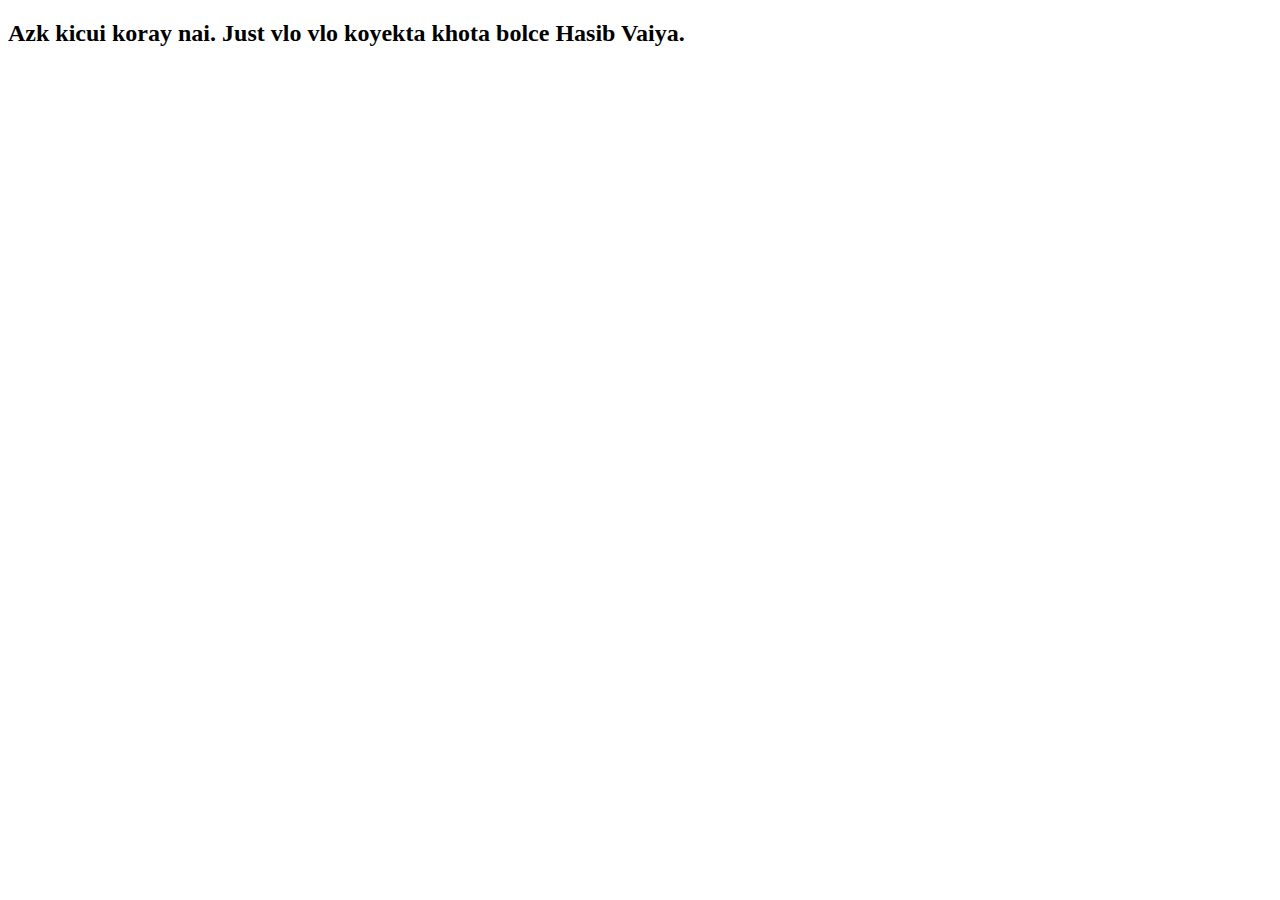
<file: Module1/index.html>
<!DOCTYPE html>
<html lang="en">
<head>
  <meta charset="UTF-8">
  <meta name="viewport" content="width=device-width, initial-scale=1.0">
  <title>Portfolio Website</title>
</head>
<body>
  <h2>Azk kicui koray nai. Just vlo vlo koyekta khota bolce Hasib Vaiya.</h2>
</body>
</html>
</file>
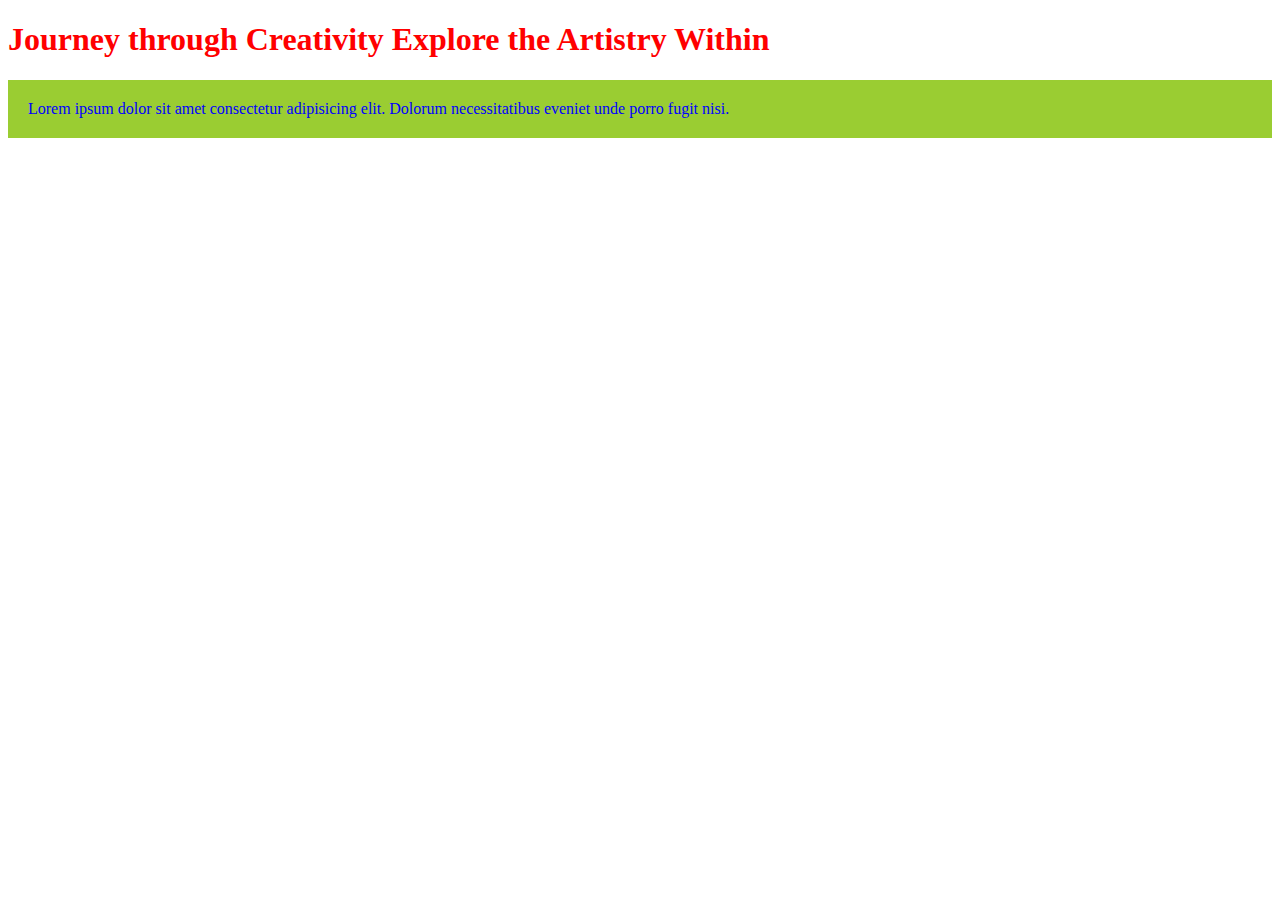
<file: Module1/video1.1-1.2/index.html>
<!DOCTYPE html>
<html lang="en">
<head>
  <meta charset="UTF-8">
  <meta name="viewport" content="width=device-width, initial-scale=1.0">
  <title>First Website</title>
</head>
<body>
  <h1 style="color: red;">Journey through Creativity Explore the Artistry Within</h1>
  <p style="color: blue; background: yellowgreen; padding: 20px;">Lorem ipsum dolor sit amet consectetur adipisicing elit. Dolorum necessitatibus eveniet unde porro fugit nisi.</p>
</body>
</html>
</file>
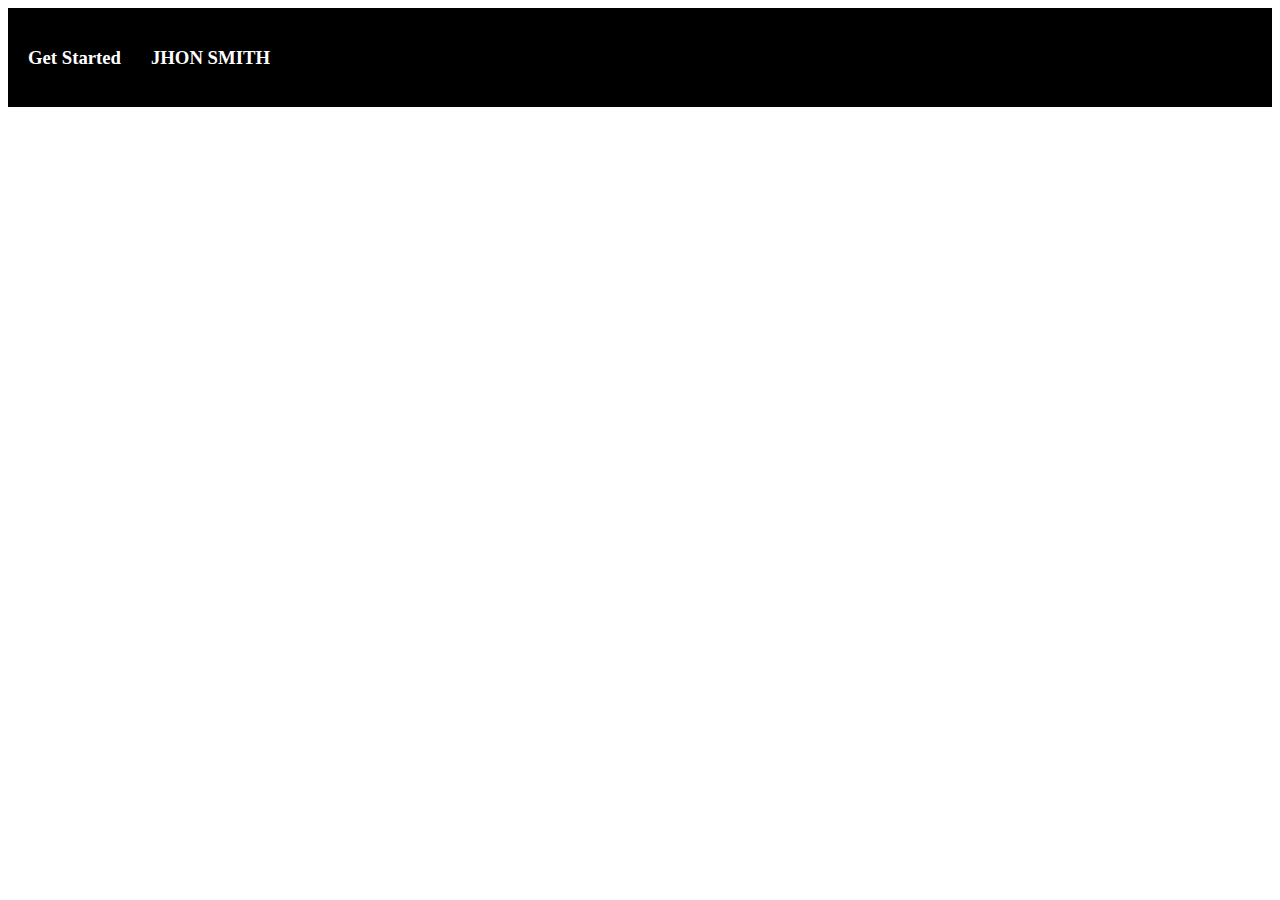
<file: Module1/video1.3/index.html>
<!DOCTYPE html>
<html lang="en">
<head>
  <meta charset="UTF-8">
  <meta name="viewport" content="width=device-width, initial-scale=1.0">
  <title>Document</title>
</head>
<body>
  <div style="background-color: black; padding: 20px; display: flex; color: white; gap: 30px;">
    <h3>Get Started</h3>
    <h3>JHON SMITH</h3>
  </div>
</body>
</html>
</file>
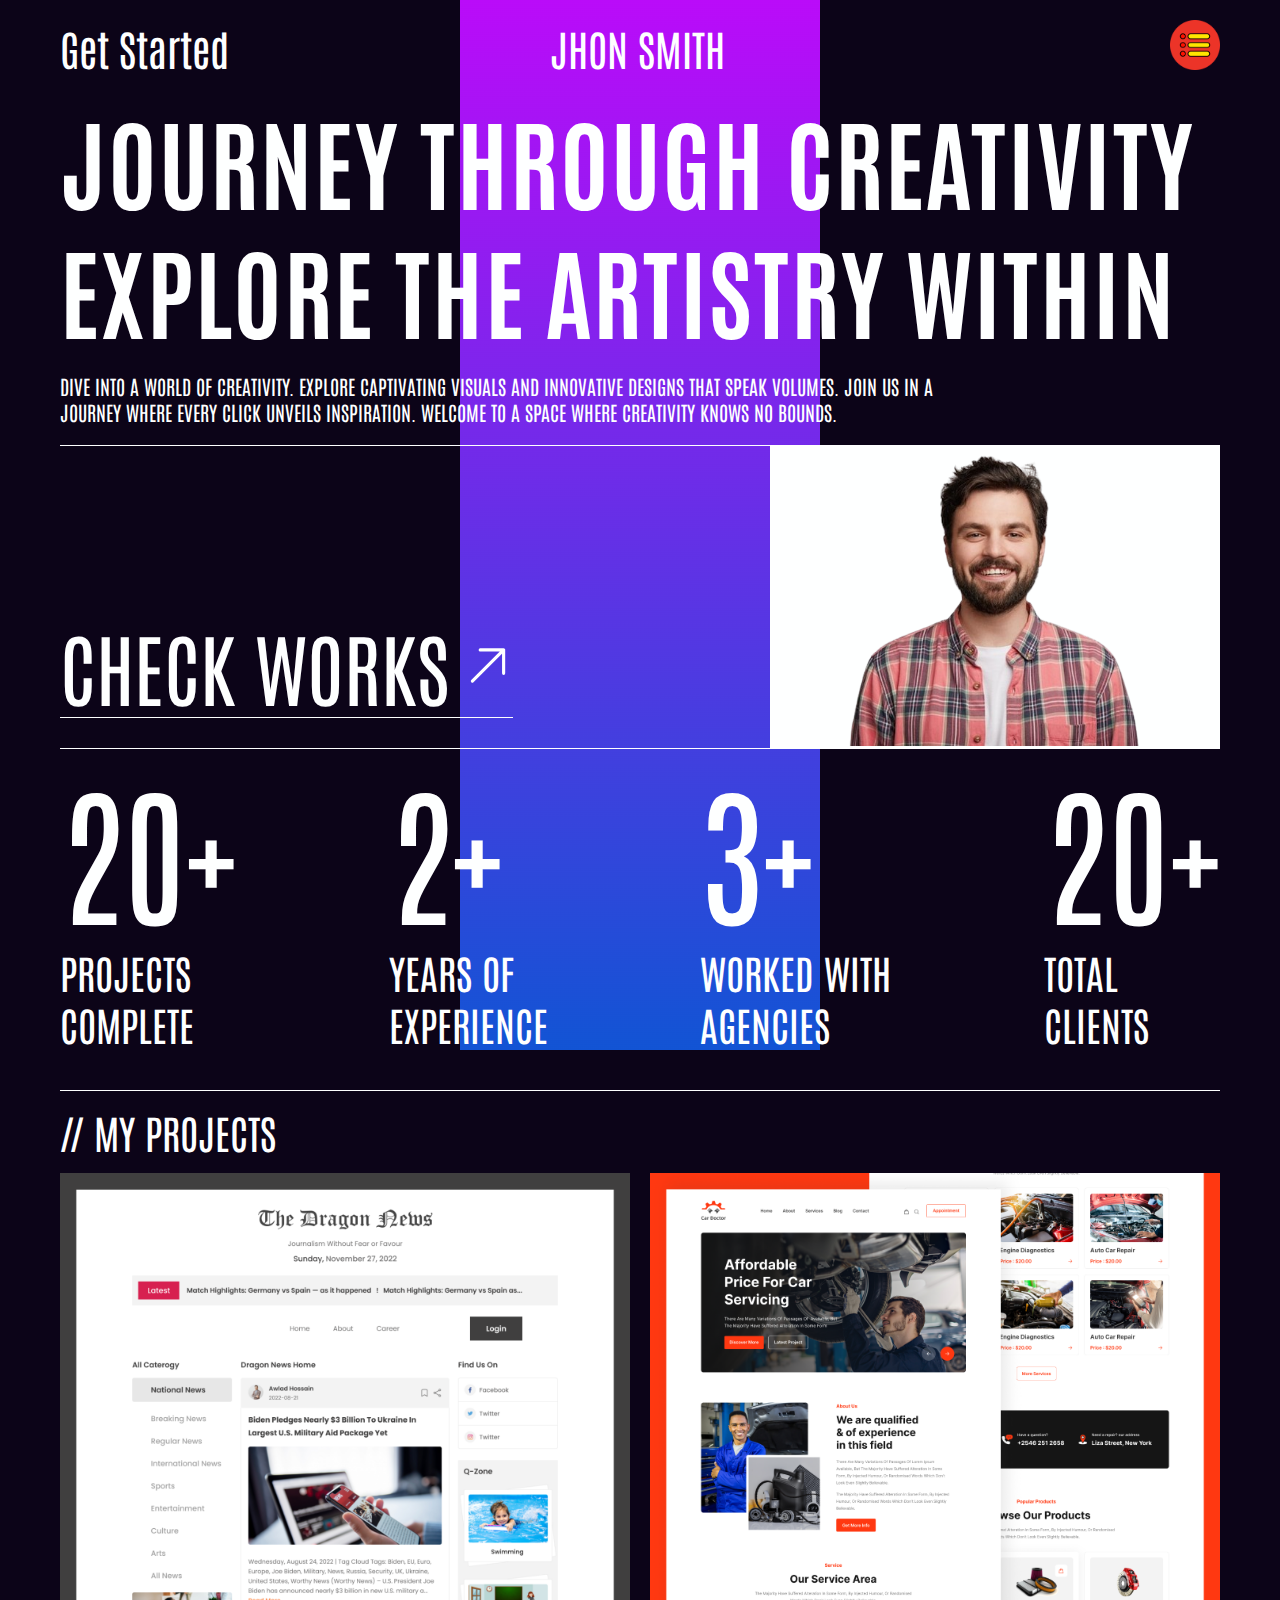
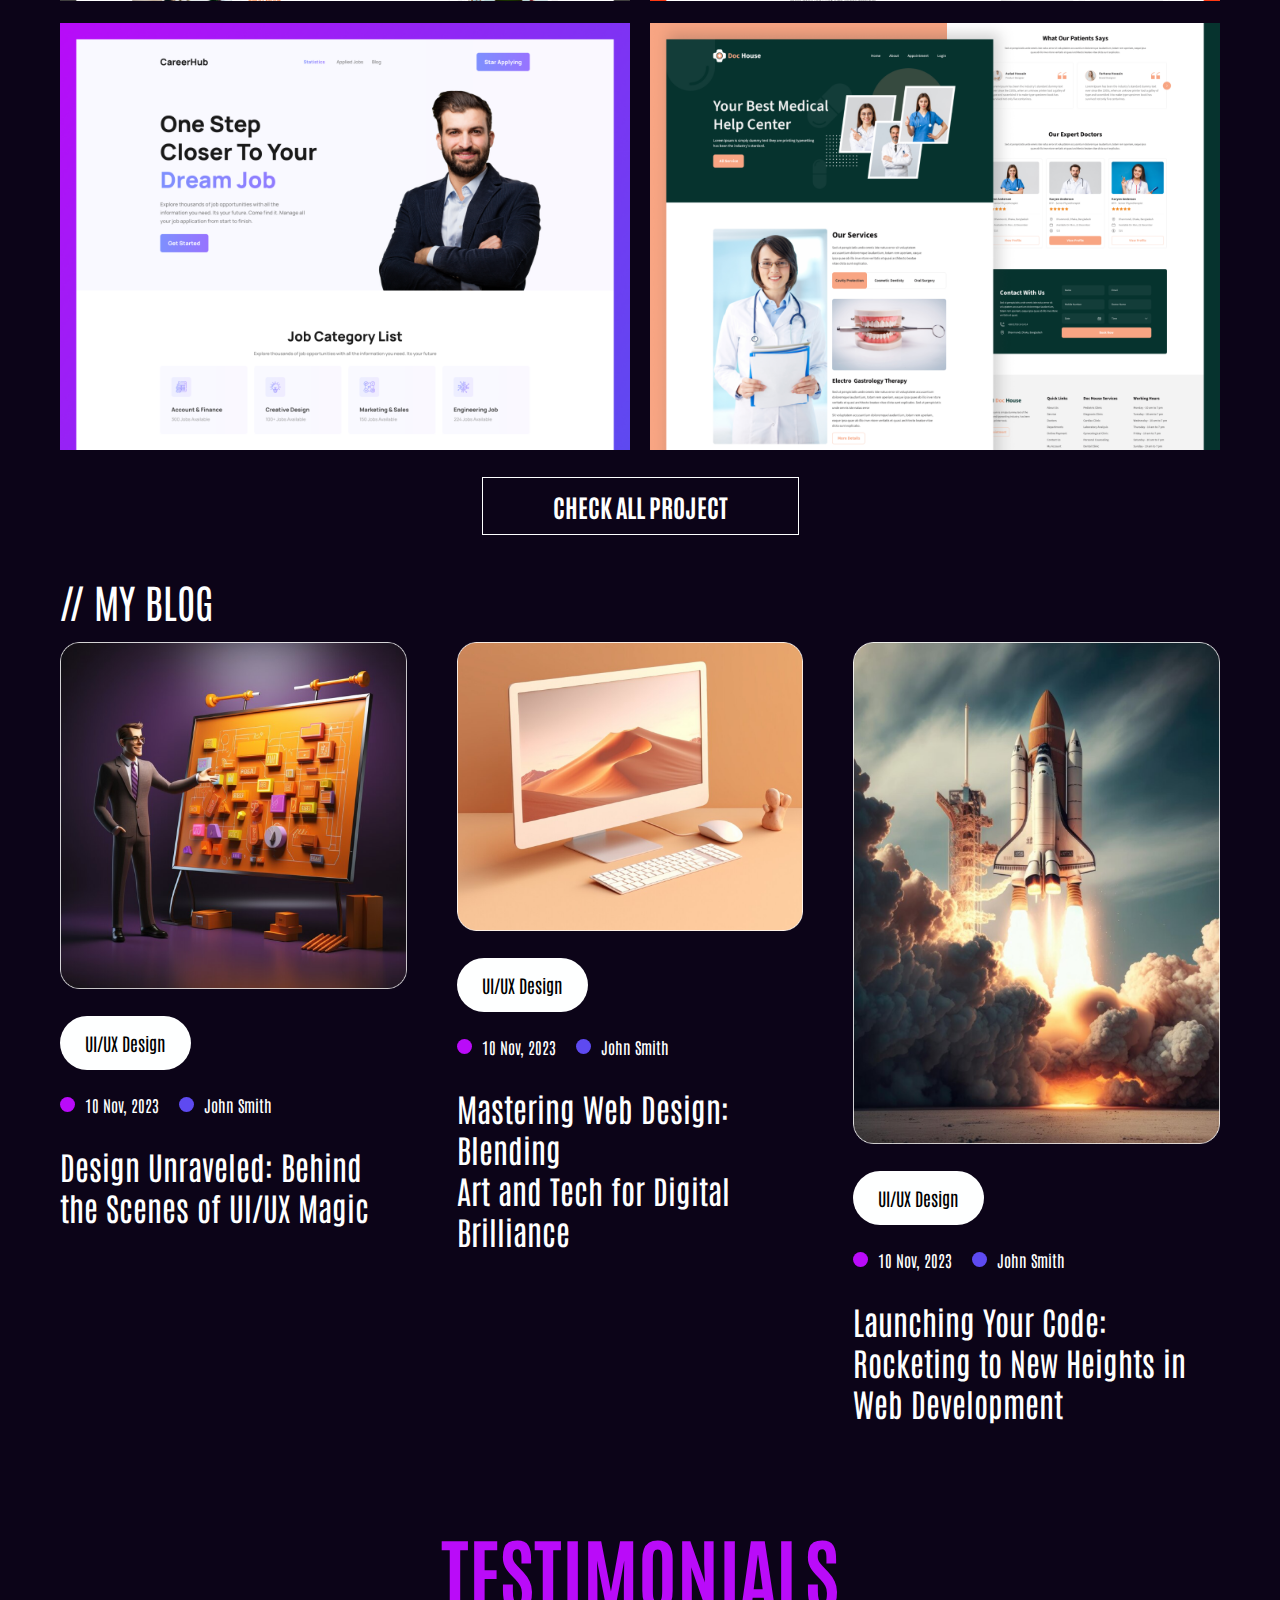
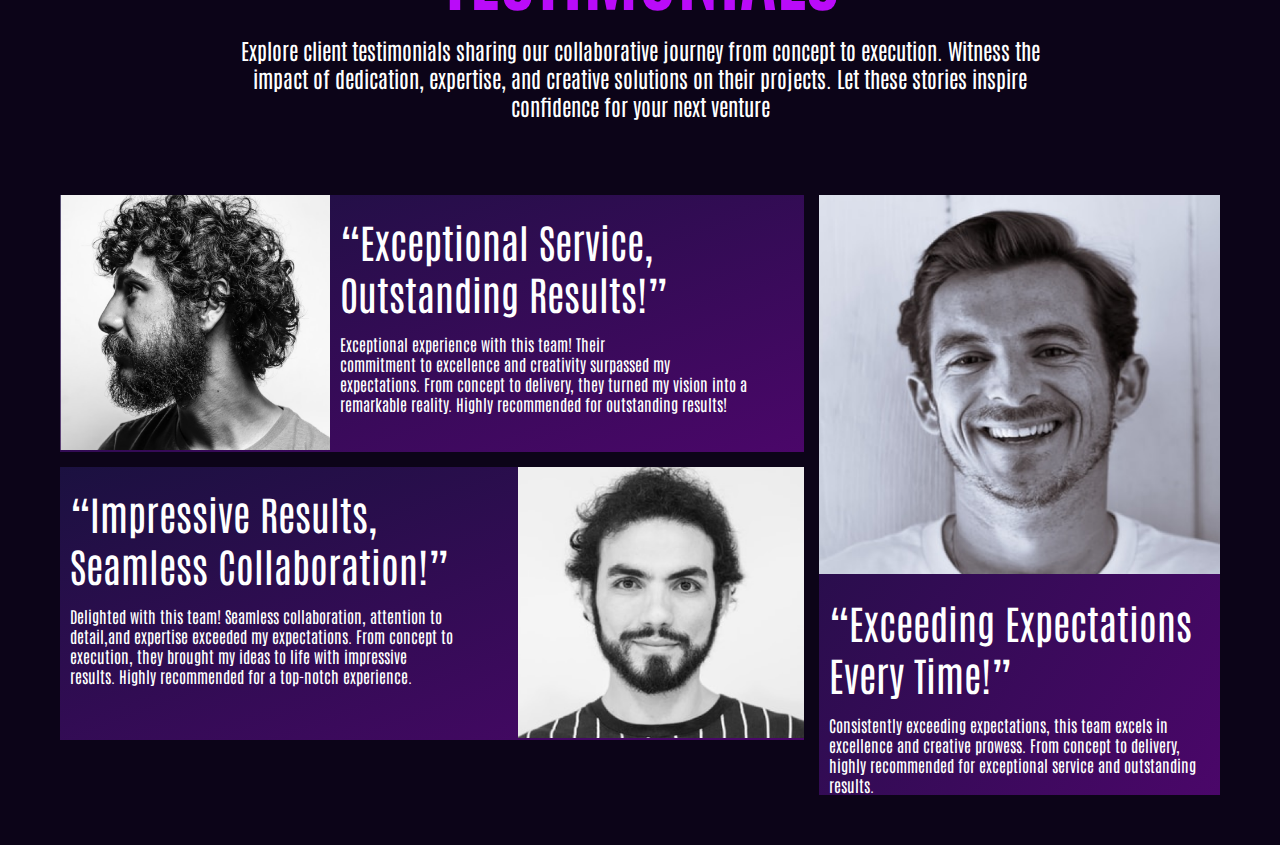
<file: Module2/video2.1/index.html>
<!DOCTYPE html>
<html lang="en">

<head>
  <meta charset="UTF-8">
  <meta name="viewport" content="width=device-width, initial-scale=1.0">
  <title>Portfolio</title>
  <link rel="stylesheet" href="root.css">
  <link rel="stylesheet" href="header.css">
  <link rel="stylesheet" href="main.css">
</head>

<body class="container">
  <section class="header-container">
    <!-- This is nav section -->
    <section class="nav-container">
      <div class="nav">
        <div class="start">
          <h3>Get Started</h3>
        </div>
        <div class="logo">
          <h3>JHON SMITH</h3>
        </div>
        <div id="right-menu-id" class="right-menu-icon">
          <img src="/images/Menu.png" height="50px" alt="">
        </div>
      </div>
    </section>
    <section class="banner-container">
      <!-- This is banner section -->
      <div class="banner-title">
        <h1>Journey through Creativity Explore the Artistry Within</h1>
      </div>
      <div class="banner-desc">
        <p>Dive into a world of creativity. Explore captivating visuals and innovative designs that speak volumes. Join
          us in a <br> journey where every click unveils inspiration. Welcome to a space where creativity knows no
          bounds.</p>
      </div>
      <div class="banner-profile-container">
        <div class="banner-profile-desc">

          <div class="work-icon-container">
            <h1>CHECK WORKS </h1>
            <svg xmlns="http://www.w3.org/2000/svg" fill="none" viewBox="0 0 24 24" stroke-width="1.5"
              stroke="currentColor" class="check-icon">
              <path stroke-linecap="round" stroke-linejoin="round" d="m4.5 19.5 15-15m0 0H8.25m11.25 0v11.25" />
            </svg>

          </div>
        </div>
        <div class="banner-image-container">
          <img id="banner-image" src="/images/ca551a22b85442862731b937e68d256b.png " alt="">
        </div>

      </div>

      <div class="complete-project-container">
        <div class="complete-project-card">
          <h1>20+</h1>
          <p>Projects <br> Complete</p>
        </div>
        <div class="complete-project-card">
          <h1>2+</h1>
          <p>years of <br>
            experience</p>
        </div>
        <div class="complete-project-card">
          <h1>3+</h1>
          <p>worked with <br>
            agencies</p>
        </div>
        <div class="complete-project-card">
          <h1>20+</h1>
          <p>total <br>
            clients</p>
        </div>
      </div>
      <!--This is banner section end -->
    </section>
  </section>

  <main>
    <section class="project-container">
      <h1>// my projects</h1>
      <div class="projects">
        <div class="project">
          <img src="/images/1.png" alt="">
        </div>
        <div class="project">
          <img src="/images/2.png" alt="">
        </div>
        <div class="project">
          <img src="/images/3.png" alt="">
        </div>
        <div class="project">
          <img src="/images/4.png" alt="">
        </div>
      </div>
      <div class="btn">
        <button>Check All Project</button>
      </div>
    </section>
    <section class="blogs-container">
      <h1 class="bg">// my blog</h1>
      <div class="my-blogs">
        <div class="blog">
          <div class="img">
            <img src="/images/blogs1.png" alt="">
          </div>
          <div class="tag">
            <h1>UI/UX Design</h1>
          </div>
          <div class="date-name">
            <div class="date">
              <div class="round-date"></div>
              <div>
                <span>10 Nov, 2023</span>
              </div>
            </div>
            <div class="date">
              <div class="round-name"></div>
              <div>
                <span>John Smith</span>
              </div>
            </div>
          </div>
          <div class="blog-title">
            <h1>Design Unraveled: Behind <br> the Scenes of UI/UX Magic</h1>
          </div>
        </div>
        <div class="blog">
          <div class="img">
            <img src="/images/blogs2.png" alt="">
          </div>
          <div class="tag">
            <h1>UI/UX Design</h1>
          </div>
          <div class="date-name">
            <div class="date">
              <div class="round-date"></div>
              <div>
                <span>10 Nov, 2023</span>
              </div>
            </div>
            <div class="date">
              <div class="round-name"></div>
              <div>
                <span>John Smith</span>
              </div>
            </div>
          </div>
          <div class="blog-title">
            <h1>Mastering Web Design: Blending <br> Art and Tech for Digital <br> Brilliance</h1>
          </div>
        </div>
        <div class="blog">
          <div class="img">
            <img src="/images/blogs3.png" alt="">
          </div>
          <div class="tag">
            <h1>UI/UX Design</h1>
          </div>
          <div class="date-name">
            <div class="date">
              <div class="round-date"></div>
              <div>
                <span>10 Nov, 2023</span>
              </div>
            </div>
            <div class="date">
              <div class="round-name"></div>
              <div>
                <span>John Smith</span>
              </div>
            </div>
          </div>
          <div class="blog-title">
            <h1>Launching Your Code: <br> Rocketing to New Heights in <br> Web Development</h1>
          </div>
        </div>
      </div>
    </section>
    <section class="testimonials">
      <div class="h1p">
        <h1>TESTIMONIALS</h1>
        <p>Explore client testimonials sharing our collaborative journey from concept to execution. Witness the <br>
          impact of
          dedication, expertise, and creative solutions on their projects. Let these stories inspire <br> confidence for
          your next
          venture</p>
      </div>
      <div style="margin-top: 60px;" class="testimonials-cards">
        <div class="left-side-card-top">
          <div class="left-side-single-card">
            <div class="iii">
              <img src="/images/t1.png" alt="">

            </div>
            <div class="ppp">
              <h1 class="test">“Exceptional Service, <br> Outstanding Results!”</h1>
              <p>Exceptional experience with this team! Their<br> commitment to excellence and creativity surpassed
                my<br>
                expectations. From
                concept to delivery, they turned my vision into a remarkable reality. Highly recommended for outstanding
                results!</p>
            </div>
          </div>
          <div class="left-side-single-card">
            
            <div class="ppp">
              <h1 class="test">“Impressive Results, <br>Seamless Collaboration!”</h1>
              <p>Delighted with this team! Seamless collaboration, attention  to <br> detail,and   expertise exceeded my expectations.
              From concept to execution, they brought my ideas to life with  impressive<br> results. Highly recommended for a top-notch
              experience.</p>
            </div>
            <div class="iii">
              <img src="/images/t2.png" alt="">
            
            </div>
          </div>
        </div>
        <div class="right-side">
          <div class="iii">
            <img src="/images/t3.png" alt="">
          
          </div>
          <div class="ppp">
            <h1 class="test">“Exceeding Expectations Every Time!”</h1>
            <p>Consistently exceeding expectations, this team excels in excellence and creative prowess. From concept to delivery,
            highly recommended for exceptional service and outstanding results.</p>
          </div>
          
        </div>
      </div>
    </section>
  </main>

</body>

</html>
</file>
<file: Module2/video2.1/root.css>
@import url('https://fonts.googleapis.com/css2?family=Antonio:wght@100..700&family=Poppins:wght@300;400;500;600;700;800&display=swap');


:root {
  --background-color: #0c0418;
  --font-primary-color: #feffff;
  --primary-color: #ba0bf9;
}
*{
  margin: 0;
  padding: 0;
  font-family: "Antonio", sans-serif;
  font-weight: 400 ;
  color: var(--font-primary-color);
}

body {
  background-color: var(--background-color);
}
.container {
  padding: 0px 60px;
}




@media only screen and (min-width: 200px) and (max-width: 576px) {
  .container{
    padding: 0px 0px;
  }
}
</file>
<file: Module2/video2.1/header.css>
.header-container {
  height: 100%;
  background-image: url("/images/Gradient.png");
  background-repeat: no-repeat;
  background-position: center top;
}
.nav {
  padding-top: 20px;
  display: flex;
  justify-content: space-between;
  gap: 20px;
  color: var(--font-primary-color);
  font-size: 36px;
}

#right-menu-id {
  width: 175px;
  text-align: right;
}

.banner-title h1 {
  font-size: 100px;
  text-transform: uppercase;
  font-weight: bolder;
  letter-spacing: 2px;
  margin: 20px 0px;
}
.banner-desc {
  font-size: 20px;
  text-transform: uppercase;
  font-weight: bold;
  margin: 20px 0px;
}

.banner-profile-container {
  display: flex;
  justify-content: space-between;
  border-top: 1px solid var(--font-primary-color);
  border-bottom: 1px solid var(--font-primary-color);
}

.banner-profile-desc {
  display: flex;
  flex-direction: column;
  justify-content: end;
  font-size: 40px;
}

.banner-image-container {
  background-color: var(--font-primary-color);
  width: fit-content;
}
#banner-image {
  height: 300px;
}

.work-icon-container {
  display: flex;
  margin-bottom: 30px;
  gap: 14px;
  border-bottom: solid 1px var(--font-primary-color);
}
.check-icon {
  width: 50px;
}

.complete-project-container {
  display: flex;
  justify-content: space-between;
}
.complete-project-card h1 {
  font-size: 152px;
}
.complete-project-card p {
  font-size: 40px;
  text-transform: uppercase;
}

@media only screen and (min-width: 200px) and (max-width: 576px) {
  .nav {
    font-size: 24px;
  }
  .banner-profile-container {
    flex-direction: column;
  }
  #banner-image {
    width: 100%;
  }
  .complete-project-container {
    flex-direction: column;
    padding: 0px 60px;
  }
  .banner-title h1 {
    font-size: 20px;
  }
  .banner-desc {
    font-size: 14px;
    text-transform: capitalize;
    font-weight: normal;
  }
}
</file>
<file: Module2/video2.1/main.css>
.project-container {
  height: 100%;
  margin-top: 40px;
  border-top: 1px solid var(--font-primary-color);
}

.project-container h1 {
  padding: 15px 0px;
  text-transform: uppercase;
  font-size: 40px;
}
.projects {
  display: grid;
  grid-template-columns: auto auto;
  gap: 20px;
}
.project img {
  width: 100%;
}

.btn {
  display: flex;
  justify-content: center;
}

.btn button {
  padding: 12px 70px;
  text-transform: uppercase;
  background-color: var(--background-color);
  margin: 25px 0px;
  border: 1px solid var(--font-primary-color);
  font-weight: bolder;
  font-size: 25px;
}

/* ---------------------------------- */

.tag {
  background-color: var(--font-primary-color);
  width: fit-content;
  border-radius: 50px;
  padding: 15px 25px;
  margin: 25px 0px;
}

.tag h1 {
  color: black;
  font-size: 18px;
  font-weight: 400;
}

.my-blogs {
  display: grid;
  grid-template-columns: auto auto auto;
  gap: 50px;
}

.img img {
  width: 100%;
}

.bg {
  padding: 15px 0px;
  text-transform: uppercase;
  font-size: 40px;
}

.date-name {
  display: flex;
  gap: 20px;
}

.date {
  display: flex;
  align-items: center;
  gap: 10px;
}

.round-date {
  background-color: var(--primary-color);
  width: 15px;
  height: 15px;
  border-radius: 100%;
}
.round-name {
  background-color: #5E4AF1;
  width: 15px;
  height: 15px;
  border-radius: 100%;
}

.blog-title {
  margin: 30px 0px;
}


/* -------------------------------- */
.testimonials{
  margin: 50px 0px;
}
.h1p{
  text-align: center;
}
.h1p h1 {
  font-size: 80px;
  font-weight: 900;
  padding: 15px 0px;
  color: var(--primary-color);
}
.h1p p {
  font-size: 22px;
  font-weight: 400;
  padding-bottom: 15px;
}

.testimonials-cards{
  display: flex;
  gap: 15px;
}

.left-side-card-top{
  width: 65%;
  display: flex;
  flex-direction: column;
  gap: 15px;
}
.left-side-single-card{
  display: flex;
  background-image: linear-gradient(to bottom right, #5d4af12f, #b90bf95c);
}
.right-side{
  width: 35%;
  background-image: linear-gradient(to bottom right, #5d4af12f, #b90bf95c);
}
.test{
  font-size: 40px;
  margin-top: 20px;
  margin-bottom: 15px;
}
.ppp{
  padding: 0px 10px;
}
.iii img {
  width: 100%;
}



@media only screen and (min-width: 200px) and (max-width: 576px) {
  .projects {
    display: grid;
    grid-template-columns: auto;
  }
  .my-blogs {
    display: grid;
    grid-template-columns: auto;
  }
  .h1p h1 {
    font-size: 50px;
  }
  .h1p p{
    font-size: 16px;
  }
  .testimonials-cards{
    flex-direction: column;
    max-width: 100%;
  }
  .left-side-single-card {
    flex-direction: column;
  }
  .left-side-single-card img{
    width: 100%;
  }
  .left-side-card-top, .right-side {
    width: 100%;
  }
  .ppp{
    padding-bottom: 15px;
  }
}
</file>
